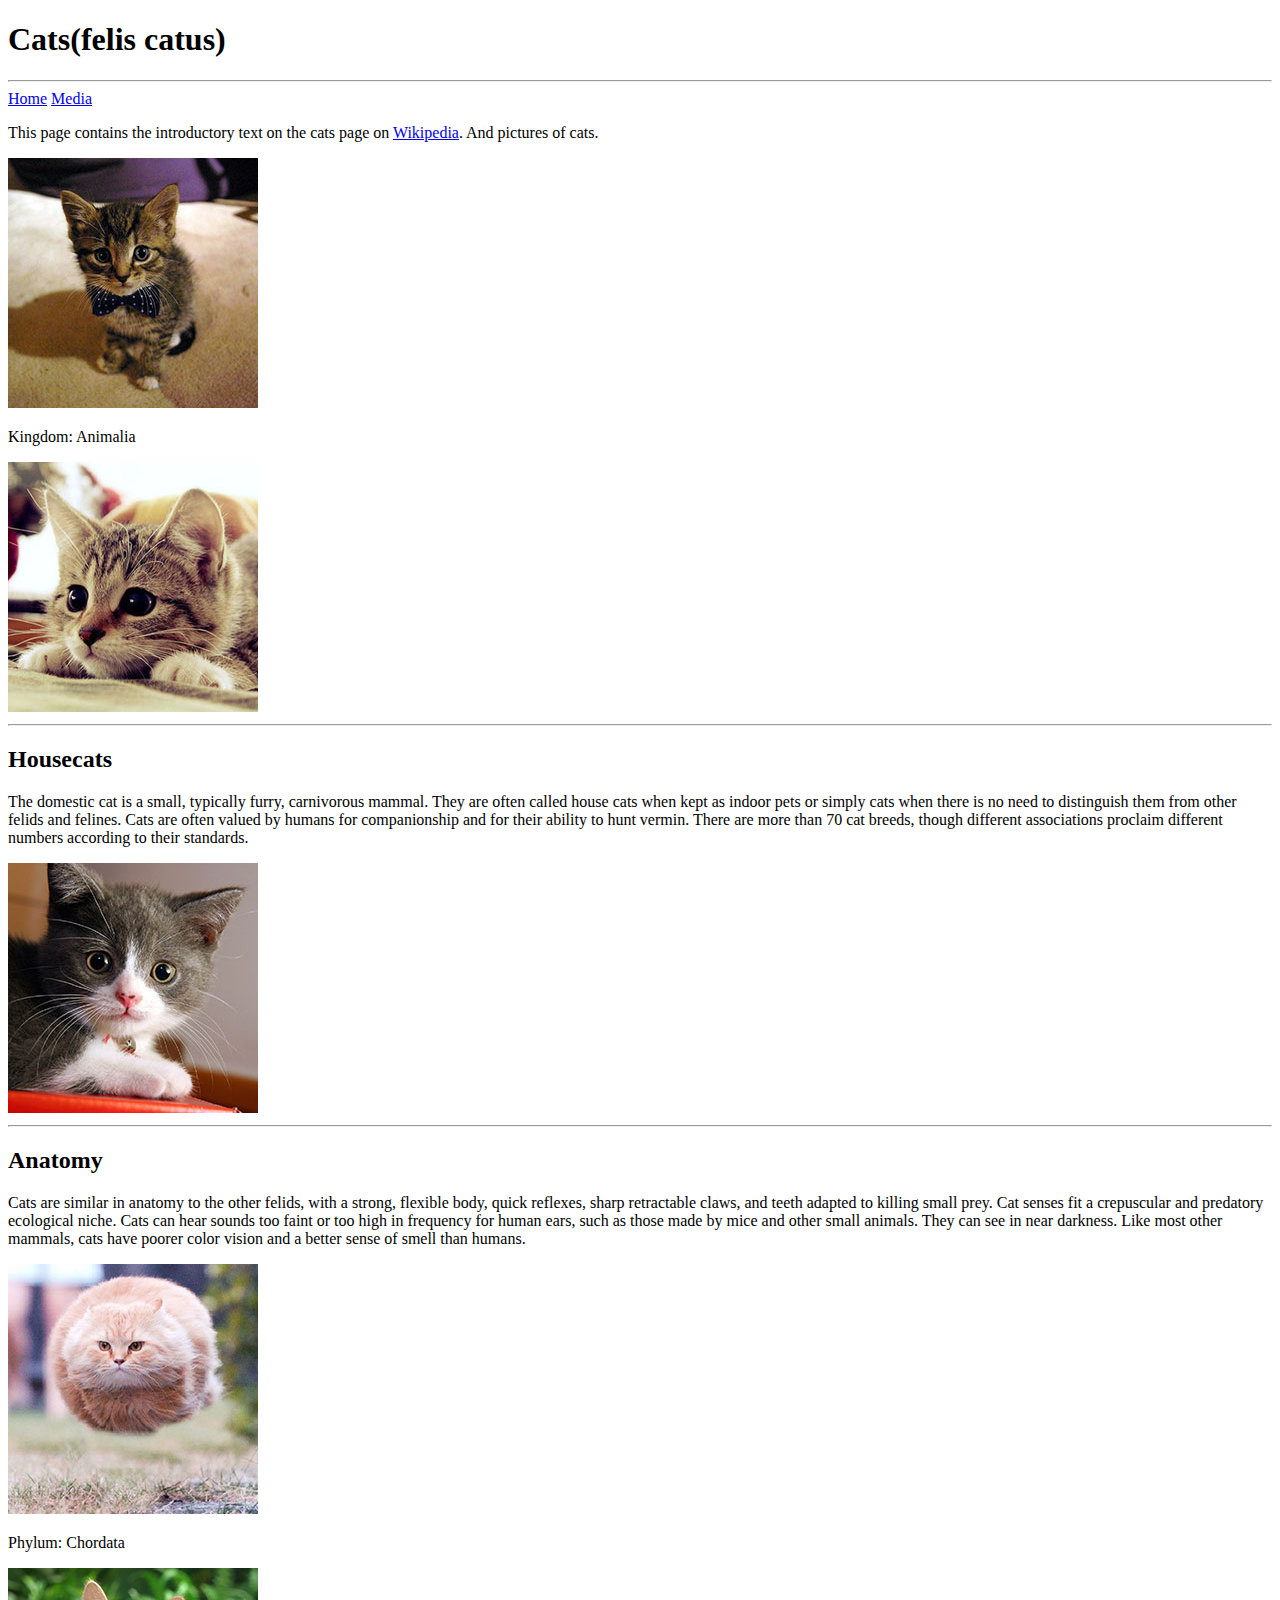
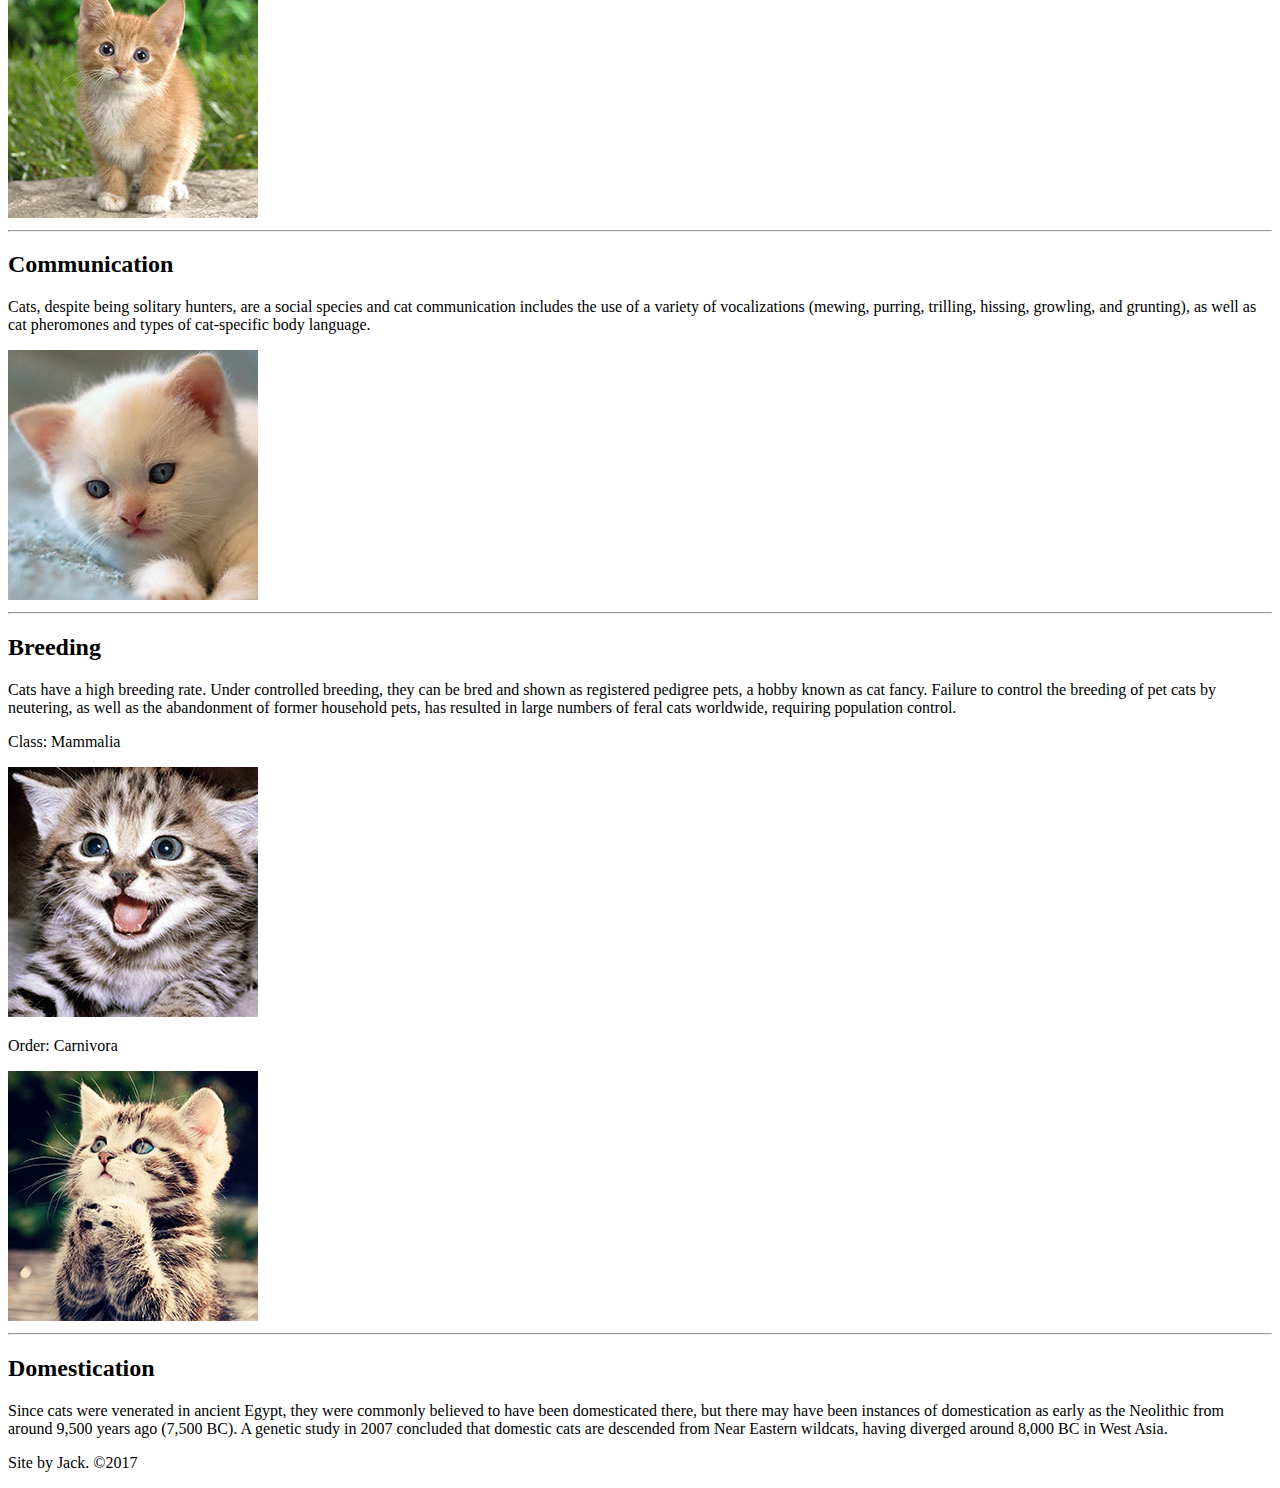
<file: assignment1/index.html>
<!DOCTYPE html>
<html lang="en">
<head>
    <meta charset="UTF-8">
    <title>Cats|Home</title>
</head>
    <body>
        <h1>Cats(felis catus)</h1>
        <hr>
        <a href="index.html">Home</a>
        <a href="media.html">Media<br></a>
        <p>This page contains the introductory text on the cats page on
            <a href="https://en.wikipedia.org/wiki/Cat">Wikipedia</a>. And pictures of cats.</p>
        <img src="images/cat1.jpg" alt="Picture of kitten"/>
        <p>Kingdom: Animalia</p>
        <img src="images/cat2.jpg" alt="Picture of kitten"/>
        <hr>
        <h2>Housecats</h2>
        <p>The domestic cat is a small, typically furry, carnivorous mammal.
            They are often called house cats when kept as indoor pets or simply
            cats when there is no need to distinguish them from other felids and
            felines. Cats are often valued by humans for companionship and for their
            ability to hunt vermin. There are more than 70 cat breeds, though
            different associations proclaim different numbers according to their standards.</p>
        <img src="images/cat3.jpg" alt="Picture of Housecat"/>
        <hr>
        <h2>Anatomy</h2>
        <p>Cats are similar in anatomy to the other felids, with a strong,
            flexible body, quick reflexes, sharp retractable claws, and teeth
            adapted to killing small prey. Cat senses fit a crepuscular and predatory
            ecological niche. Cats can hear sounds too faint or too high in frequency
            for human ears, such as those made by mice and other small animals.
            They can see in near darkness. Like most other mammals,
            cats have poorer color vision and a better sense of smell than humans.</p>
        <img src="images/cat4.jpg" alt="Funny picture of cat">
        <p>Phylum: Chordata</p>
        <img src="images/cat5.jpg" alt="Cute picture of kitten">
        <hr>
        <h2>Communication</h2>
        <p> Cats, despite being solitary hunters, are a social species and cat
            communication includes the use of a variety of vocalizations
            (mewing, purring, trilling, hissing, growling, and grunting),
            as well as cat pheromones and types of cat-specific body language.</p>
        <img src="images/cat6.jpg" alt="Picture of white kitten">
        <hr>
        <h2>Breeding</h2>
        <p>Cats have a high breeding rate. Under controlled breeding,
            they can be bred and shown as registered pedigree pets, a hobby known as cat fancy.
            Failure to control the breeding of pet cats by neutering,
            as well as the abandonment of former household pets,
            has resulted in large numbers of feral cats worldwide, requiring population control.</p>
        <p>Class: Mammalia</p>
        <img src="images/cat7.jpg" alt="Picture of kitten baring its teeth">
        <p>Order: Carnivora</p>
        <img src="images/cat8.jpg" alt="Picture of kitten with its paws together">
        <hr>
        <h2>Domestication</h2>
        <p>Since cats were venerated in ancient Egypt, they were commonly believed
            to have been domesticated there, but there may have been instances
            of domestication as early as the Neolithic from around 9,500 years ago
            (7,500 BC). A genetic study in 2007 concluded that domestic cats are
            descended from Near Eastern wildcats, having diverged around 8,000 BC in West Asia.</p>
        <p>Site by Jack. &copy;2017</p>
    </body>
</html>
</file>
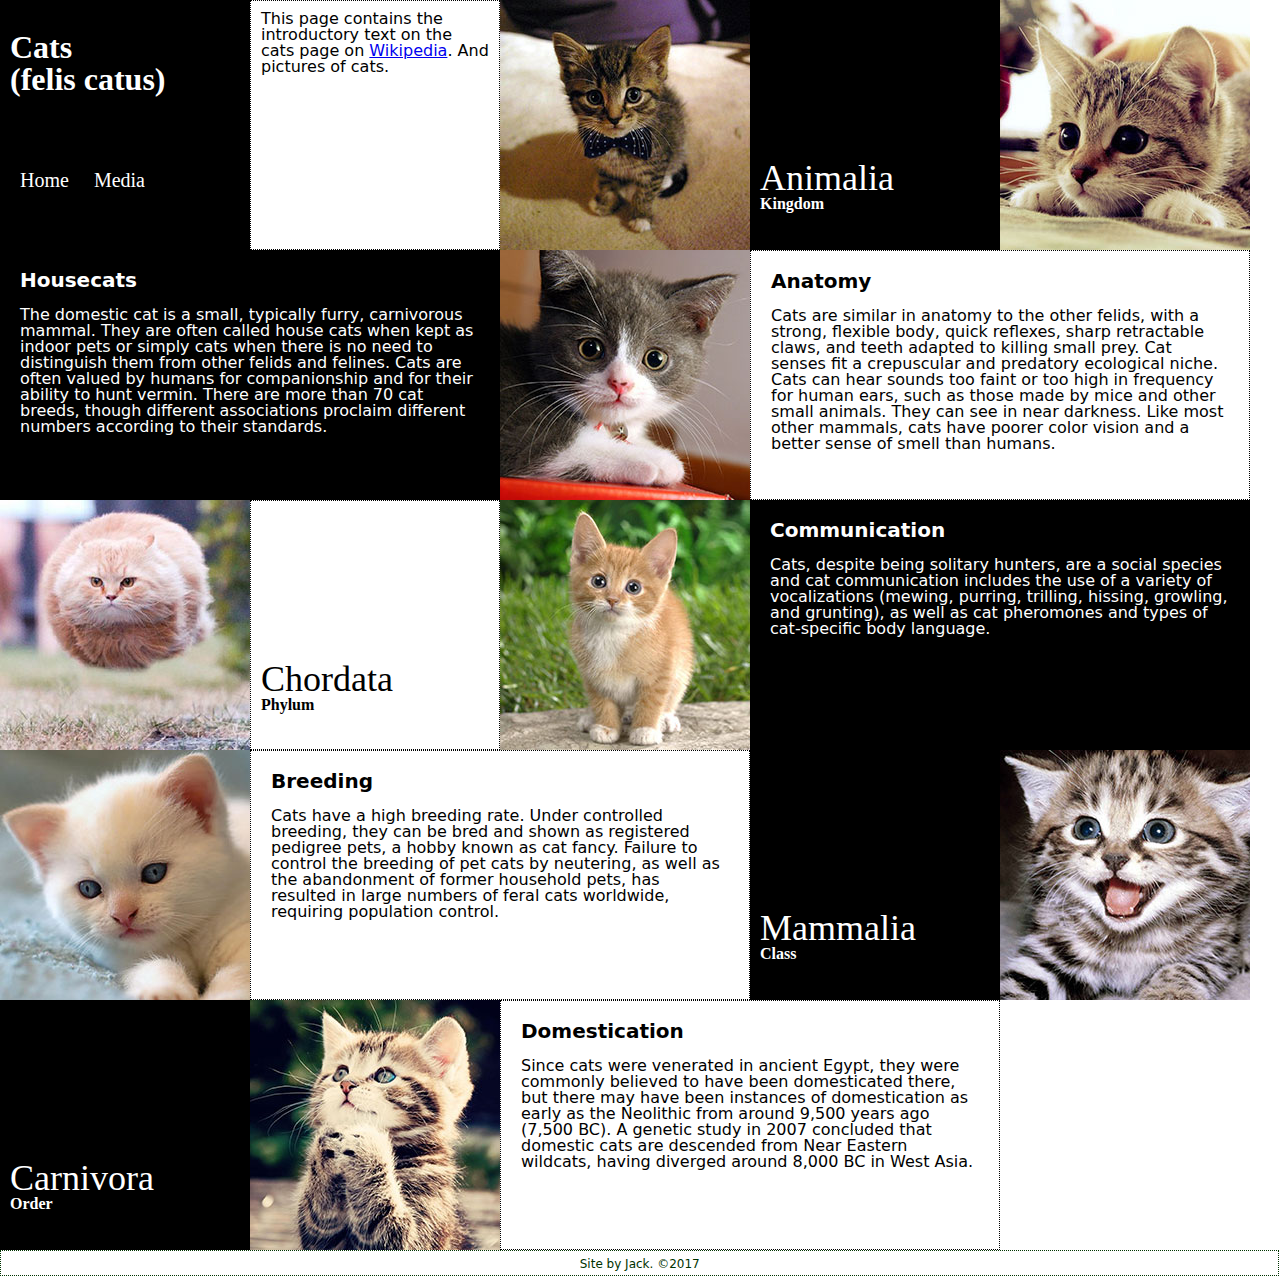
<file: Assignment2/index.html>
<!DOCTYPE html>
<html lang="en">
<head>
    <meta charset="UTF-8">
    <meta n>
    <title>Cats|Home</title>
    <link rel="stylesheet" type="text/css" href="cats.css">
</head>
    <body>
        <div class="textBoxBlack"> <h1>Cats <br>(felis catus)</h1>
            <div id="nav"><a href="index.html">Home</a>
            <a href="media.html">Media<br></a></div></div>
        <div class="textBoxWhite">This page contains the introductory text on the cats page on
            <a href="https://en.wikipedia.org/wiki/Cat"target = "_blank">Wikipedia</a>. And pictures of cats.</div>
        <div class="imageBox"><img src="images/cat1.jpg" alt="Picture of kitten"/></div>
        <div class="textBoxBlack"><div id="classifyval"> Animalia</div><div id="classifycat">Kingdom</div></div>
        <div class="imageBox"><img src="images/cat2.jpg" alt="Picture of kitten peeking"/></div>

        <div class="textBoxBlackLarge"><h2>Housecats</h2>
            The domestic cat is a small, typically furry, carnivorous mammal.
            They are often called house cats when kept as indoor pets or simply
            cats when there is no need to distinguish them from other felids and
            felines. Cats are often valued by humans for companionship and for their
            ability to hunt vermin. There are more than 70 cat breeds, though
            different associations proclaim different numbers according to their standards.</div>

        <div class="imageBox"><img src="images/cat3.jpg" alt="Picture of Housecat"/></div>

        <div class="textBoxWhiteLarge"><h2>Anatomy</h2>
            Cats are similar in anatomy to the other felids, with a strong,
            flexible body, quick reflexes, sharp retractable claws, and teeth
            adapted to killing small prey. Cat senses fit a crepuscular and predatory
            ecological niche. Cats can hear sounds too faint or too high in frequency
            for human ears, such as those made by mice and other small animals.
            They can see in near darkness. Like most other mammals,
            cats have poorer color vision and a better sense of smell than humans.</div>

        <div class="imageBox"><img src="images/cat4.jpg" alt="Funny picture of cat"></div>
        <div class="textBoxWhite"><div id="classifyval">Chordata</div><div id="classifycat">Phylum </div></div>
        <div class="imageBox"><img src="images/cat5.jpg" alt="Cute picture of kitten"></div>

        <div class="textBoxBlackLarge"><h2>Communication</h2>
            Cats, despite being solitary hunters, are a social species and cat
            communication includes the use of a variety of vocalizations
            (mewing, purring, trilling, hissing, growling, and grunting),
            as well as cat pheromones and types of cat-specific body language.</div>

        <div class="imageBox"><img src="images/cat6.jpg" alt="Picture of white kitten"></div>

        <div class="textBoxWhiteLarge"><h2>Breeding</h2>
            Cats have a high breeding rate. Under controlled breeding,
            they can be bred and shown as registered pedigree pets, a hobby known as cat fancy.
            Failure to control the breeding of pet cats by neutering,
            as well as the abandonment of former household pets,
            has resulted in large numbers of feral cats worldwide, requiring population control.</div>

        <div class="textBoxBlack"><div id="classifyval">Mammalia</div><div id="classifycat">Class</div></div>
        <div class="imageBox"><img src="images/cat7.jpg" alt="Picture of kitten baring its teeth"></div>
        <div class="textBoxBlack"><div id="classifyval">Carnivora</div><div id="classifycat">Order</div> </div>
        <div class="imageBox"><img src="images/cat8.jpg" alt="Picture of kitten with its paws together"></div>

        <div class="textBoxWhiteLarge"><h2>Domestication</h2>
            Since cats were venerated in ancient Egypt, they were commonly believed
            to have been domesticated there, but there may have been instances
            of domestication as early as the Neolithic from around 9,500 years ago
            (7,500 BC). A genetic study in 2007 concluded that domestic cats are
            descended from Near Eastern wildcats, having diverged around 8,000 BC in West Asia.</div>

        <div id="footer">Site by Jack. &copy;2017</div>
    </body>
</html>
</file>
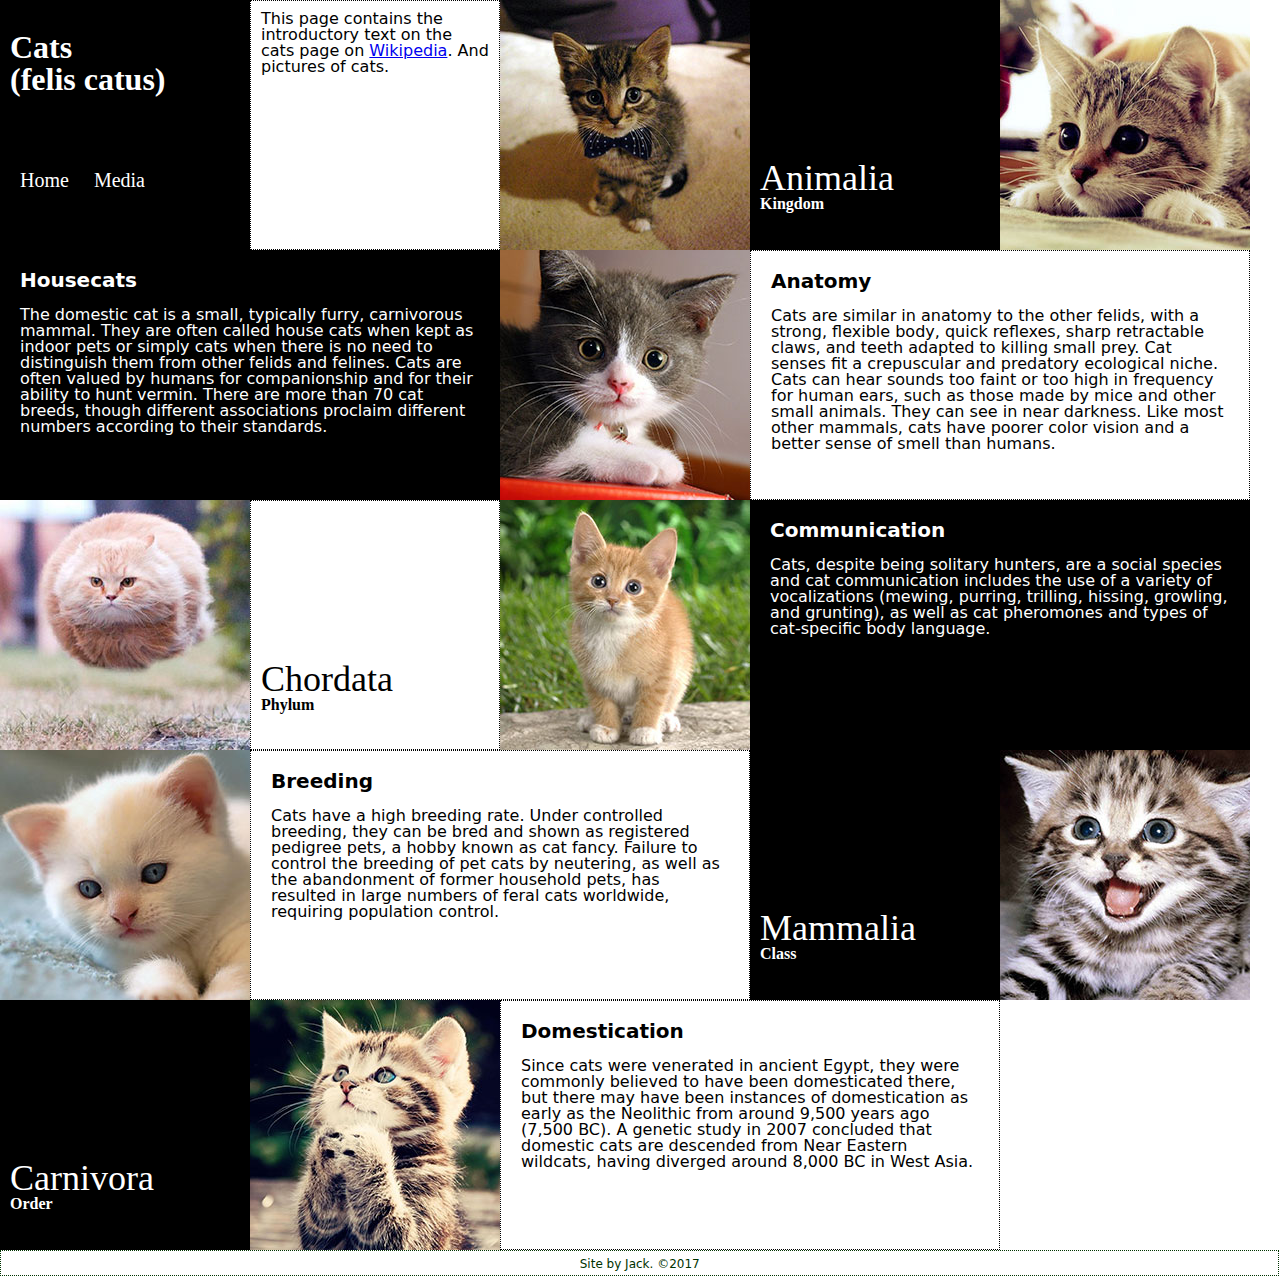
<file: Assignment6/index.html>
<!DOCTYPE html>
<html lang="en">
<head>
    <meta charset="UTF-8">
    <meta n>
    <title>Cats|Home</title>
    <link rel="stylesheet" type="text/css" href="cats.css">
    <script src="cats.js"></script>
</head>
    <body>
        <div class="textBoxBlack"> <h1>Cats <br>(felis catus)</h1>
            <div id="nav"><a href="index.html">Home</a>
            <a href="media.html">Media<br></a></div></div>
        <div class="textBoxWhite">This page contains the introductory text on the cats page on
            <a href="https://en.wikipedia.org/wiki/Cat"target = "_blank">Wikipedia</a>. And pictures of cats.</div>
        <div class="imageBox">
            <img src="images/cat1.jpg" alt="Picture of kitten" id="cat1"
                 onmouseover="swapImage('cat1', 'images/cat1-filtered.jpg')"
                 onmouseout="swapImage('cat1', 'images/cat1.jpg')"/>
        </div>
        <div class="textBoxBlack"><div id="classifyval"> Animalia</div><div id="classifycat">Kingdom</div></div>
        <div class="imageBox">
            <img src="images/cat2.jpg" alt="Picture of kitten peeking" id="cat2"
                 onmouseover="swapImage('cat2', 'images/cat2-filtered.jpg')"
                 onmouseout="swapImage('cat2', 'images/cat2.jpg')"/>
        </div>

        <div class="textBoxBlackLarge"><h2>Housecats</h2>
            The domestic cat is a small, typically furry, carnivorous mammal.
            They are often called house cats when kept as indoor pets or simply
            cats when there is no need to distinguish them from other felids and
            felines. Cats are often valued by humans for companionship and for their
            ability to hunt vermin. There are more than 70 cat breeds, though
            different associations proclaim different numbers according to their standards.</div>

        <div class="imageBox">
            <img src="images/cat3.jpg" alt="Picture of Housecat" id="cat3"
                 onmouseover="swapImage('cat3', 'images/cat3-filtered.jpg')"
                 onmouseout="swapImage('cat3', 'images/cat3.jpg')"/>
        </div>

        <div class="textBoxWhiteLarge"><h2>Anatomy</h2>
            Cats are similar in anatomy to the other felids, with a strong,
            flexible body, quick reflexes, sharp retractable claws, and teeth
            adapted to killing small prey. Cat senses fit a crepuscular and predatory
            ecological niche. Cats can hear sounds too faint or too high in frequency
            for human ears, such as those made by mice and other small animals.
            They can see in near darkness. Like most other mammals,
            cats have poorer color vision and a better sense of smell than humans.</div>

        <div class="imageBox">
            <img src="images/cat4.jpg" alt="Funny picture of cat" id="cat4"
                 onmouseover="swapImage('cat4', 'images/cat4-filtered.jpg')"
                 onmouseout="swapImage('cat4', 'images/cat4.jpg')">
        </div>
        <div class="textBoxWhite"><div id="classifyval">Chordata</div><div id="classifycat">Phylum </div></div>
        <div class="imageBox">
            <img src="images/cat5.jpg" alt="Cute picture of kitten" id="cat5"
                 onmouseover="swapImage('cat5', 'images/cat5-filtered.jpg')"
                 onmouseout="swapImage('cat5', 'images/cat5.jpg')">
        </div>

        <div class="textBoxBlackLarge"><h2>Communication</h2>
            Cats, despite being solitary hunters, are a social species and cat
            communication includes the use of a variety of vocalizations
            (mewing, purring, trilling, hissing, growling, and grunting),
            as well as cat pheromones and types of cat-specific body language.</div>

        <div class="imageBox">
            <img src="images/cat6.jpg" alt="Picture of white kitten" id="cat6"
                 onmouseover="swapImage('cat6', 'images/cat6-filtered.jpg')"
                 onmouseout="swapImage('cat6', 'images/cat6.jpg')">
        </div>

        <div class="textBoxWhiteLarge"><h2>Breeding</h2>
            Cats have a high breeding rate. Under controlled breeding,
            they can be bred and shown as registered pedigree pets, a hobby known as cat fancy.
            Failure to control the breeding of pet cats by neutering,
            as well as the abandonment of former household pets,
            has resulted in large numbers of feral cats worldwide, requiring population control.</div>

        <div class="textBoxBlack"><div id="classifyval">Mammalia</div><div id="classifycat">Class</div></div>
        <div class="imageBox">
            <img src="images/cat7.jpg" alt="Picture of kitten baring its teeth" id="cat7"
                 onmouseover="swapImage('cat7', 'images/cat7-filtered.jpg')"
                 onmouseout="swapImage('cat7', 'images/cat7.jpg')">
        </div>
        <div class="textBoxBlack"><div id="classifyval">Carnivora</div><div id="classifycat">Order</div> </div>
        <div class="imageBox">
            <img src="images/cat8.jpg" alt="Picture of kitten with its paws together" id="cat8"
                 onmouseover="swapImage('cat8', 'images/cat8-filtered.jpg')"
                 onmouseout="swapImage('cat8', 'images/cat8.jpg')">
        </div>

        <div class="textBoxWhiteLarge"><h2>Domestication</h2>
            Since cats were venerated in ancient Egypt, they were commonly believed
            to have been domesticated there, but there may have been instances
            of domestication as early as the Neolithic from around 9,500 years ago
            (7,500 BC). A genetic study in 2007 concluded that domestic cats are
            descended from Near Eastern wildcats, having diverged around 8,000 BC in West Asia.</div>

        <div id="footer">Site by Jack. &copy;2017</div>
    </body>
</html>
</file>
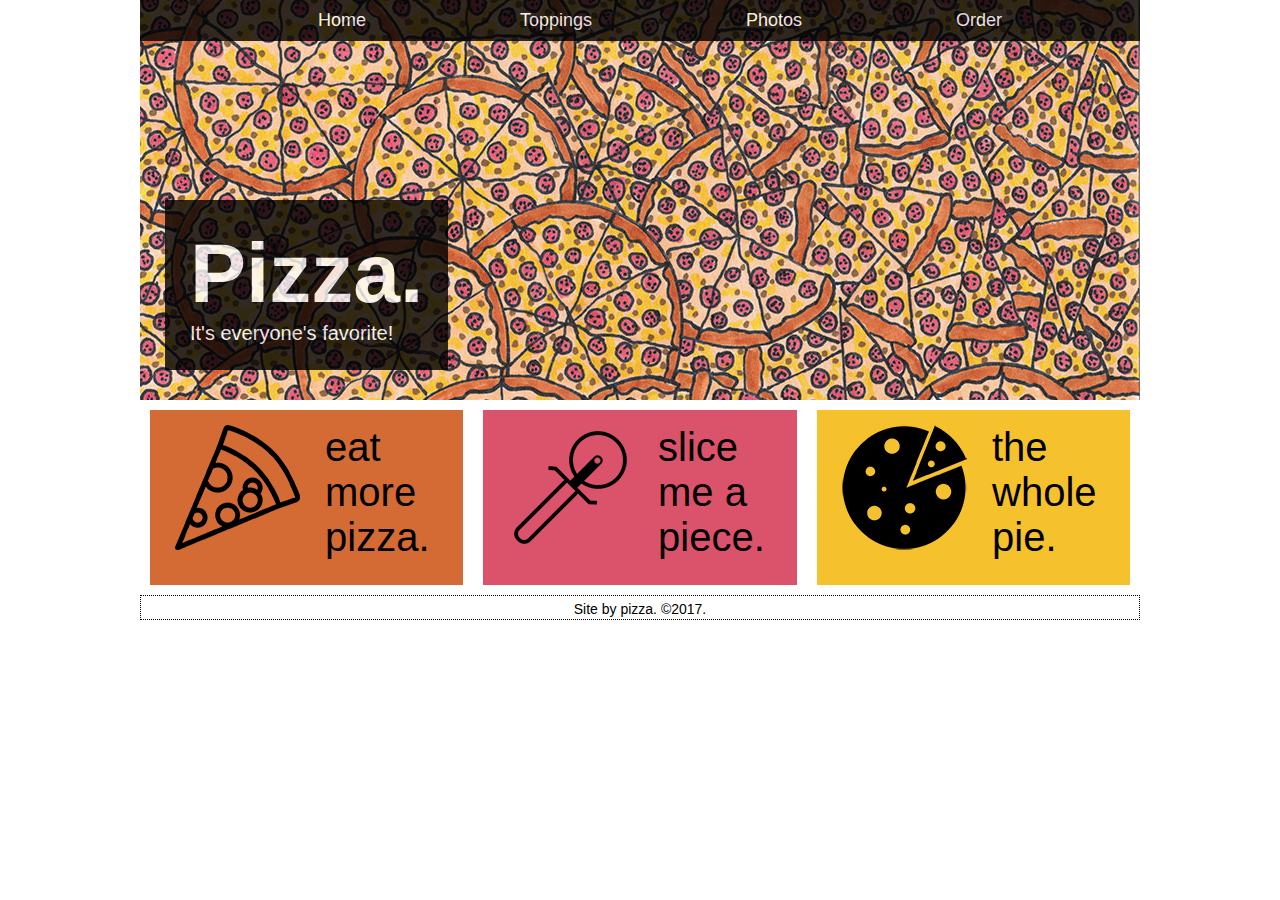
<file: assignment3/pizza/index.html>
<!DOCTYPE html>
<html lang="en">
<head>
    <meta charset="UTF-8">
    <meta name="HomePage" content="Pizza">
    <title>Pizza|Home</title>
    <link rel="stylesheet" type="text/css" href="pizza.css">
    <script src="http://use.edgefonts.net/cabin-sketch.js"></script>
    <script src="http://use.edgefonts.net/passion-one.js"></script>
</head>
    <body>
        <div id="menuBar">
            <ul>
                <li><a href="index.html">Home</a></li>
                <li><a href="toppings.html">Toppings</a></li>
                <li><a href="photos.html">Photos</a></li>
                <li><a href="order.html">Order</a></li>
            </ul>
        </div>
        <div id="mainImage"><div id="mainImageText"><h1>Pizza.</h1>It's everyone's favorite!</div></div>
        <div id="subContentLeft"><div class="imageFloatLeft"><img src="images/pizza_slice.png" alt="Pizza Slice picture"/></div> eat more pizza. </div>
        <div id="subContentMiddle"><div class="imageFloatLeft"><img src="images/pizza_cutter.png" alt="Pizza Cutter picture"/></div> slice me a piece.</div>
        <div id="subContentRight"><div class="imageFloatLeft"><img src="images/pizza_pie.png" alt="Pizza picture"/></div>the whole pie.</div>
        <div id="footer">Site by pizza. &copy;2017. </div>
    </body>
</html>
</file>
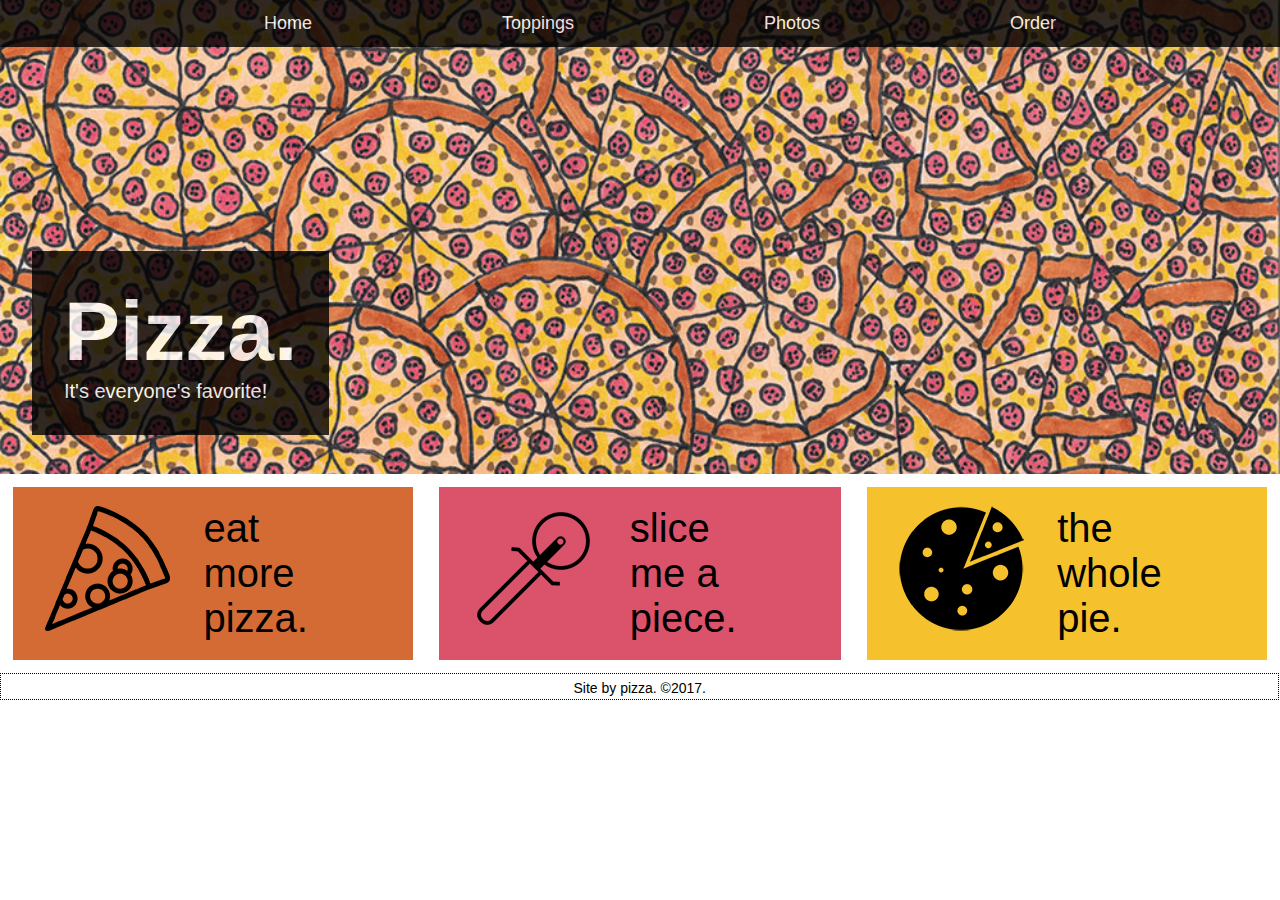
<file: assignment4/pizza/index.html>
<!DOCTYPE html>
<html lang="en">
<head>
    <meta charset="UTF-8">
    <meta name="HomePage" content="Pizza">
    <title>Pizza|Home</title>
    <link rel="stylesheet" type="text/css" href="pizza.css">
    <link rel="stylesheet" href="pizza.css" media="screen">
    <script src="http://use.edgefonts.net/cabin-sketch.js"></script>
    <script src="http://use.edgefonts.net/passion-one.js"></script>
</head>
    <body>

        <div id="container">
            <div id="mainImage">
                <div id="menuBar">
                    <ul>
                        <li><a href="index.html">Home</a></li>
                        <li><a href="toppings.html">Toppings</a></li>
                        <li><a href="photos.html">Photos</a></li>
                        <li><a href="order.html">Order</a></li>
                    </ul>
                </div>
                <div id="mainImageText"><h1>Pizza.</h1>It's everyone's favorite!</div>
            </div>
            <div id="subContentLeft"><div class="imageFloatLeft"><img src="images/pizza_slice.png" alt="Pizza Slice picture"/></div> eat<br/> more<br/> pizza. </div>
            <div id="subContentMiddle"><div class="imageFloatLeft"><img src="images/pizza_cutter.png" alt="Pizza Cutter picture"/></div> slice<br/> me a<br/> piece.</div>
            <div id="subContentRight"><div class="imageFloatLeft"><img src="images/pizza_pie.png" alt="Pizza picture"/></div>the<br/> whole<br/> pie.</div>
            <div id="footer">Site by pizza. &copy;2017. </div>
        </div>
    </body>
</html>
</file>
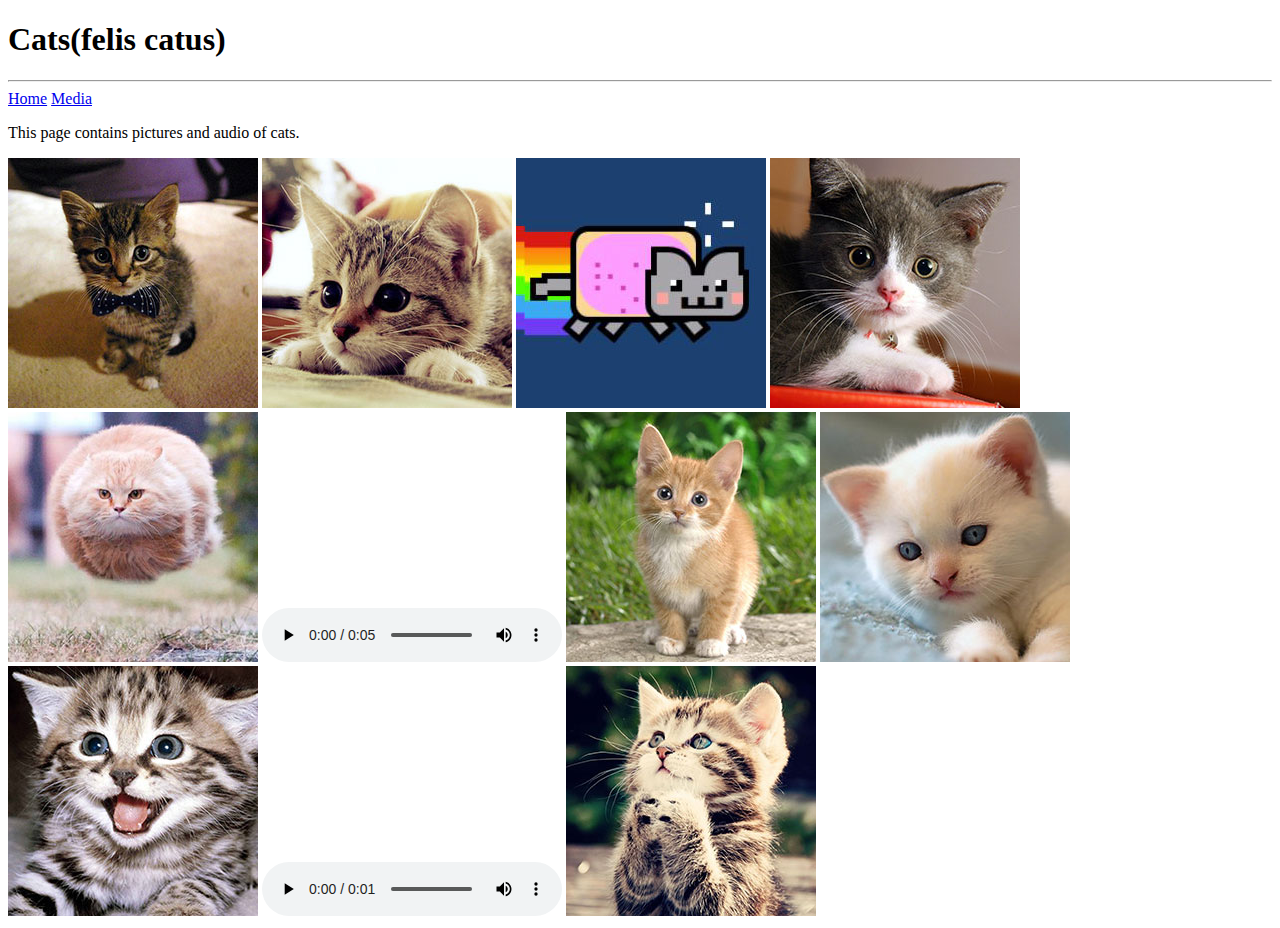
<file: assignment1/media.html>
<!DOCTYPE html>
<html lang="en">
<head>
    <meta charset="UTF-8">
    <title>Cats|Media</title>
</head>
    <body>
        <h1>Cats(felis catus)</h1>
        <hr>
        <a href="index.html">Home</a>
        <a href="media.html">Media<br></a>
        <p>This page contains pictures and audio of cats.</p>
        <img src="images/cat1.jpg" alt="Picture of kitten"/>
        <img src="images/cat2.jpg" alt="Picture of kitten"/>
        <img src="images/nyan_cat.jpg" alt="Picture of nyan cat"/>
        <img src="images/cat3.jpg" alt="Picture of Housecat"/>
        <img src="images/cat4.jpg" alt="Funny picture of cat">
        <audio controls>
            <source src="audio/cat_meow.mp3" type="audio/mpeg">
            Your browser does not support the audio tag
        </audio>
        <img src="images/cat5.jpg" alt="Cute picture of kitten">
        <img src="images/cat6.jpg" alt="Picture of white kitten">
        <img src="images/cat7.jpg" alt="Picture of kitten baring its teeth">
        <audio controls>
            <source src="audio/cat_meow2.mp3" type="audio/mpeg">
            Your browser does not support the audio tag
        </audio>
        <img src="images/cat8.jpg" alt="Picture of kitten with its paws together">

    </body>
</html>
</file>
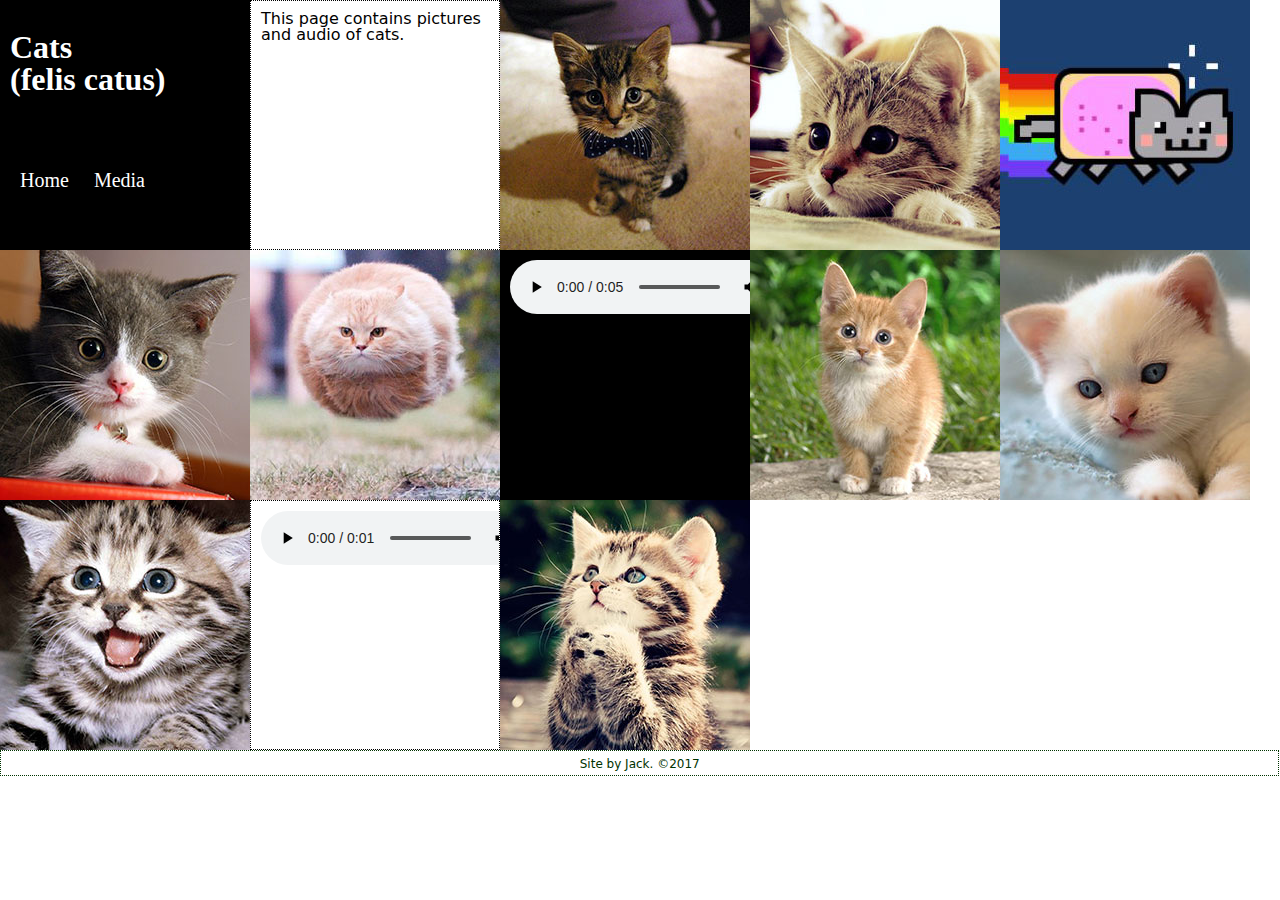
<file: Assignment2/media.html>
<!DOCTYPE html>
<html lang="en">
<head>
    <meta charset="UTF-8">
    <title>Cats|Media</title>
    <link rel="stylesheet" type="text/css" href="cats.css">
</head>
    <body>
        <div class="textBoxBlack"> <h1>Cats <br>(felis catus)</h1>
        <div id="nav"><a href="index.html">Home</a>
            <a href="media.html">Media<br></a></div></div>
        <div class="textBoxWhite">This page contains pictures and audio of cats.</div>
        <div class="imageBox"><img src="images/cat1.jpg" alt="Picture of kitten"/></div>
        <div class="imageBox"><img src="images/cat2.jpg" alt="Picture of kitten"/></div>
        <div class="imageBox"><img src="images/nyan_cat.jpg" alt="Picture of nyan cat"/></div>
        <div class="imageBox"><img src="images/cat3.jpg" alt="Picture of Housecat"/></div>
        <div class="imageBox"><img src="images/cat4.jpg" alt="Funny picture of cat"></div>
        <div class="audioBoxBlack"><audio controls>
            <source src="audio/cat_meow.mp3" type="audio/mpeg">
            Your browser does not support the audio tag
        </audio></div>
        <div class="imageBox"><img src="images/cat5.jpg" alt="Cute picture of kitten"></div>
        <div class="imageBox"><img src="images/cat6.jpg" alt="Picture of white kitten"></div>
        <div class="imageBox"><img src="images/cat7.jpg" alt="Picture of kitten baring its teeth"></div>
        <div class="audioBoxWhite"><audio controls>
            <source src="audio/cat_meow2.mp3" type="audio/mpeg">
            Your browser does not support the audio tag
        </audio></div>
        <div class="imageBox"><img src="images/cat8.jpg" alt="Picture of kitten with its paws together"></div>
        <div id="footer">Site by Jack. &copy;2017</div>
    </body>
</html>
</file>
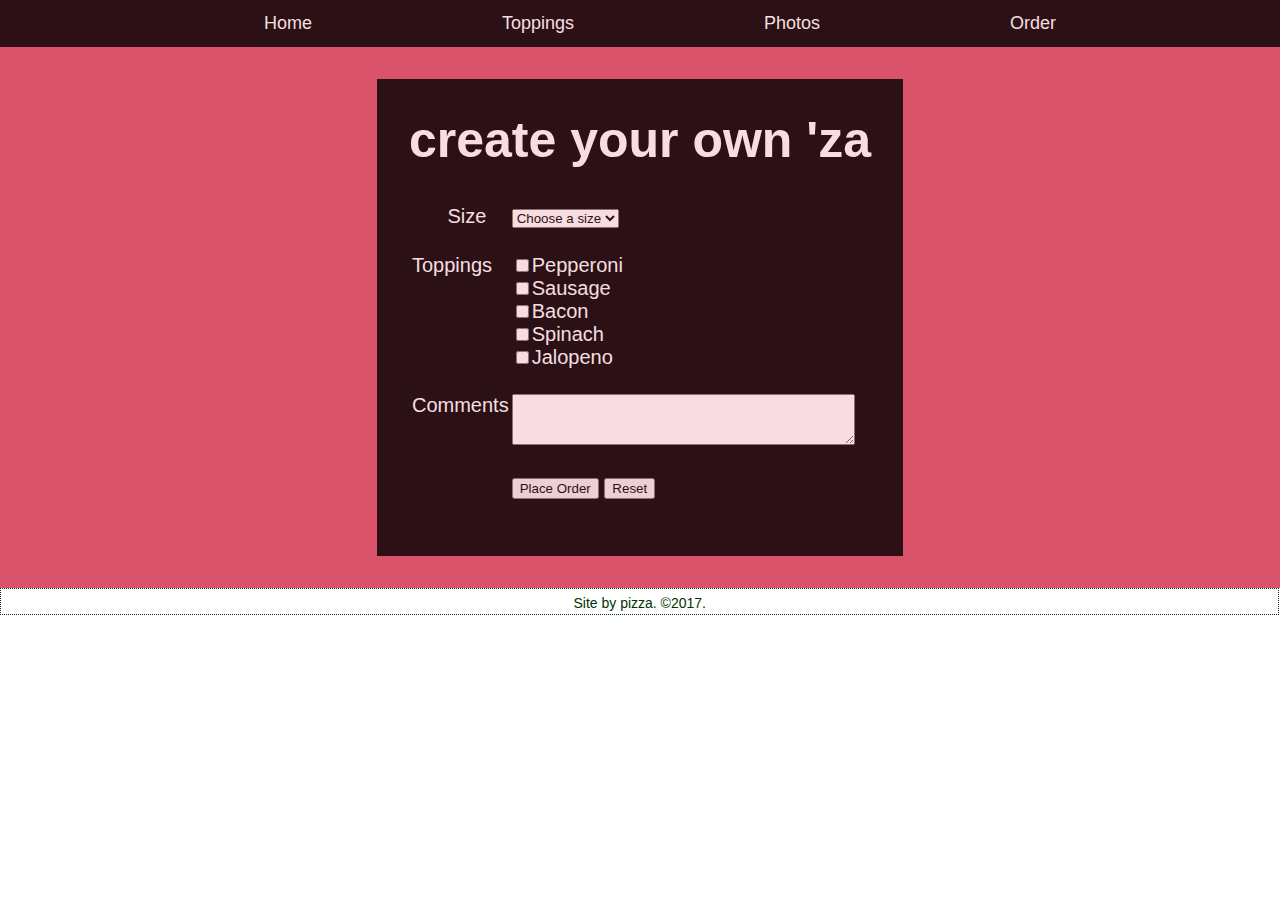
<file: assignment5/pizza/order.html>
<!DOCTYPE html>
<html lang="en">
<head>
    <meta charset="UTF-8">
    <meta name="viewport" content="width=device-width">
    <meta name="OrderPage" content="Order Form">
    <script src="pizza.js"></script>
    <title>Pizza|Order</title>
    <link rel="stylesheet" type="text/css" href="pizza.css">
    <script src="http://use.edgefonts.net/cabin-sketch.js"></script>
    <script src="http://use.edgefonts.net/passion-one.js"></script>
</head>
    <body>
    <div id="container">
        <div id="orderContainer">
            <div id="menuBar">
                <ul>
                    <li><a href="index.html">Home</a></li>
                    <li><a href="toppings.html">Toppings</a></li>
                    <li><a href="photos.html">Photos</a></li>
                    <li><a href="order.html">Order</a></li>
                </ul>
            </div>
            <div id="orderForm">
                <h1>
                    create your own 'za
                </h1>
                <form name="pizzaOrderForm" method="post" action="http://yoda.cs.uwec.edu/CS268/students/HARDTR/processForm.php" onsubmit="return validate();">
                    <table class="formTable">
                        <tr>
                            <td class="formLabel">Size</td>
                            <td><select name="pizzaSize">
                                <option value="">Choose a size</option>
                                <option value="s">Small</option>
                                <option value="m">Medium</option>
                                <option value="l">Large</option>
                                <option value="r">Ryan Sized</option>
                            </select></td></tr>
                        <tr><td class="formLabel">Toppings</td>
                            <td>
                                <input type="checkbox" name="pepperoni" value="pepp">Pepperoni
                                <br>
                                <input type="checkbox" name="sausage" value="saus">Sausage
                                <br>
                                <input type="checkbox" name="bacon" value="bac">Bacon
                                <br>
                                <input type="checkbox" name="spinach" value="spin">Spinach
                                <br>
                                <input type="checkbox" name="jalopeno" value="jalop">Jalopeno
                            </td>
                        </tr>
                        <tr>
                            <td class="formLabel">
                                Comments
                            </td>
                            <td>
                                <textarea name="comments" cols="40" rows="3"></textarea>
                            </td>
                        </tr>
                        <tr>
                            <td>

                            </td>
                            <td>
                                <input type="submit" value="Place Order">
                                <input type="reset" value="Reset">
                            </td>
                        </tr>
                    </table>
                </form>
            </div>
        </div>
        <div id="footer">Site by pizza. &copy;2017. </div>
    </div>
    </body>
</html>
</file>
<file: Assignment2/cats.css>
body{
    position: relative;
    margin: 0 auto;
}
h1{
    font-size: 2em;
    font-weight: bold;
    font-family: "Cambria", "Hoefler Text", "Liberation Serif", "Times", "Times New Roman", serif;
}
h2{
    font-size: 1.25em;
    font-weight: bold;
    margin-top: 0px;
    font-family: "Lucida Grande", "Lucida Sans Unicode", "Lucida Sans", "DejaVu Sans", "Verdana", sans-serif;
}
.textBoxBlack{
    width: 230px;
    height: 230px;
    background-color: black;
    color: white;
    padding: 10px;
    font-size: 1em;
    line-height: 1;
    font-family: "Lucida Grande", "Lucida Sans Unicode", "Lucida Sans","DejaVu Sans", "Verdana", sans-serif;
    float: left;
 }
.textBoxWhite{
    width: 228px;
    height: 228px;
    padding: 10px;
    font-size: 1em;
    line-height: 1;
    font-family: "Lucida Grande", "Lucida Sans Unicode", "Lucida Sans","DejaVu Sans", "Verdana", sans-serif;
    border-style: dotted;
    border-width: thin;
    float: left;
}
.textBoxBlackLarge{
    width: 460px;
    height: 210px;
    background-color: black;
    color: white;
    padding: 20px;
    font-size: 1em;
    line-height: 1;
    font-family: "Lucida Grande", "Lucida Sans Unicode", "Lucida Sans","DejaVu Sans", "Verdana", sans-serif;
    float: left;
}
.textBoxWhiteLarge{
    width: 458px;
    height: 208px;
    padding: 20px;
    font-size: 1em;
    line-height: 1;
    font-family: "Lucida Grande", "Lucida Sans Unicode", "Lucida Sans","DejaVu Sans", "Verdana", sans-serif;
    border-style: dotted;
    border-width: thin;
    float: left;
}
.imageBox{
    width: 250px;
    height: 250px;
    float: left;
}
.audioBoxBlack{
    font-size: 2.5em;
    text-align: right;
    width: 230px;
    height: 230px;
    padding: 10px;
    float: left;
    line-height: 1;
    background-color: black;
    color: white;
    overflow: hidden;
}
.audioBoxWhite{
    font-size: 2.5em;
    text-align: right;
    width: 228px;
    height: 228px;
    padding: 10px;
    float: left;
    line-height: 1;
    overflow: hidden;
    border-style: dotted;
    border-width: thin;
}
#classifyval{
    font-size: 2.25em;
    padding-top: 150px;
    font-family: "Cambria", "Hoefler Text", "Liberation Serif", "Times", "Times New Roman", serif;

}
#classifycat{
    font-size: 1em;
    font-weight: bold;
    font-family: "Cambria", "Hoefler Text", "Liberation Serif", "Times", "Times New Roman", serif;
}
#nav{
    width: 100%;
    margin-top: 75px;
    margin-left: 10px;
    font-size: 1.25em;
    font-family: "Cambria", "Hoefler Text", "Liberation Serif", "Times", "Times New Roman", serif;
}
#footer {
    display:inline-block;
    width:99.8%;
    padding-top:.5%;
    padding-bottom:.25%;
    border-style:dotted;
    border-width:thin;
    text-align:center;
    font-family: "Lucida Grande", "Lucida Sans Unicode", "Lucida Sans", "DejaVu Sans", Verdana, sans-serif;
    font-size:.75em;
    color:#003300;
}
#nav a:link{
    color: white;
    text-decoration: none;
    margin-right: 20px;
}
#nav a:visited{
    color: white;
}
#nav a:hover{
    text-decoration: underline;
}
</file>
<file: Assignment6/cats.css>
/*Text Tag Manipulation*/
body{
    position: relative;
    margin: 0 auto;
}
h1{
    font-size: 2em;
    font-weight: bold;
    font-family: "Cambria", "Hoefler Text", "Liberation Serif", "Times", "Times New Roman", serif;
}
h2{
    font-size: 1.25em;
    font-weight: bold;
    margin-top: 0px;
    font-family: "Lucida Grande", "Lucida Sans Unicode", "Lucida Sans", "DejaVu Sans", "Verdana", sans-serif;
}






/*Class Definition*/
.textBoxBlack{
    width: 230px;
    height: 230px;
    background-color: black;
    color: white;
    padding: 10px;
    font-size: 1em;
    line-height: 1;
    font-family: "Lucida Grande", "Lucida Sans Unicode", "Lucida Sans","DejaVu Sans", "Verdana", sans-serif;
    float: left;
 }
.textBoxWhite{
    width: 228px;
    height: 228px;
    padding: 10px;
    font-size: 1em;
    line-height: 1;
    font-family: "Lucida Grande", "Lucida Sans Unicode", "Lucida Sans","DejaVu Sans", "Verdana", sans-serif;
    border-style: dotted;
    border-width: thin;
    float: left;
}
.textBoxBlackLarge{
    width: 460px;
    height: 210px;
    background-color: black;
    color: white;
    padding: 20px;
    font-size: 1em;
    line-height: 1;
    font-family: "Lucida Grande", "Lucida Sans Unicode", "Lucida Sans","DejaVu Sans", "Verdana", sans-serif;
    float: left;
}
.textBoxWhiteLarge{
    width: 458px;
    height: 208px;
    padding: 20px;
    font-size: 1em;
    line-height: 1;
    font-family: "Lucida Grande", "Lucida Sans Unicode", "Lucida Sans","DejaVu Sans", "Verdana", sans-serif;
    border-style: dotted;
    border-width: thin;
    float: left;
}
.imageBox{
    width: 250px;
    height: 250px;
    float: left;
}
.audioBoxBlack{
    font-size: 2.5em;
    text-align: right;
    width: 230px;
    height: 230px;
    padding: 10px;
    float: left;
    line-height: 1;
    background-color: black;
    color: white;
    overflow: hidden;
}
.audioBoxWhite{
    font-size: 2.5em;
    text-align: right;
    width: 228px;
    height: 228px;
    padding: 10px;
    float: left;
    line-height: 1;
    overflow: hidden;
    border-style: dotted;
    border-width: thin;
}






/*Id Defintion*/
#container{
    opacity: 1;
}

#classifyval{
    font-size: 2.25em;
    padding-top: 150px;
    font-family: "Cambria", "Hoefler Text", "Liberation Serif", "Times", "Times New Roman", serif;

}

#classifycat{
    font-size: 1em;
    font-weight: bold;
    font-family: "Cambria", "Hoefler Text", "Liberation Serif", "Times", "Times New Roman", serif;
}

#nav{
    width: 100%;
    margin-top: 75px;
    margin-left: 10px;
    font-size: 1.25em;
    font-family: "Cambria", "Hoefler Text", "Liberation Serif", "Times", "Times New Roman", serif;
}

#footer {
    display:inline-block;
    width:99.8%;
    padding-top:.5%;
    padding-bottom:.25%;
    border-style:dotted;
    border-width:thin;
    text-align:center;
    font-family: "Lucida Grande", "Lucida Sans Unicode", "Lucida Sans", "DejaVu Sans", Verdana, sans-serif;
    font-size:.75em;
    color:#003300;
}

#popupContainer{
    position: absolute;
    top: 0;
    left: 0;
    visibility: hidden;
    z-index: 100;
}





/*link manipulation*/
#nav a:link{
    color: white;
    text-decoration: none;
    margin-right: 20px;
}
#nav a:visited{
    color: white;
}
#nav a:hover{
    text-decoration: underline;
}
.audioBoxBlack a{
    color: white;
    text-decoration: none;
}
.audioBoxBlack a:hover{
    text-decoration: underline;
}
.audioBoxWhite a{
    color: black;
    text-decoration: none;
}
.audioBoxWhite a:hover{
    text-decoration: underline;
}
</file>
<file: assignment3/pizza/pizza.css>
body {
    width: 1000px;
    position: relative;
    margin: 0 auto;
}

#mainImage{
    position: absolute;
    width: 1000px;
    height: 400px;
    background: url('images/pizza_background.jpg');
    z-index: 1;
}
#menuBar{
    position: absolute;
    width: 1000px;
    padding-top: 10px;
    padding-bottom: 10px;
    background-color: #000000;
    z-index: 2;
    opacity: 0.8;
    filter: alpha(opacity=80);
}
#menuBar ul{
    margin: 0px;
    text-align: center;
    list-style-type: none;
}
#menuBar li{
    display: inline;

}
#menuBar a{
    font-size: 18px;
    margin-left: 75px;
    margin-right: 75px;
    color: white;
    text-decoration: none;
    font-family: "cabin-sketch", sans-serif;
}
#menuBar a:hover{
    color: #db536b;
    text-decoration: underline;
}
#mainImageText{
    position: absolute;
    top: 200px;
    left: 25px;
    padding: 25px;
    font-size: 20px;
    font-family: "cabin-sketch", sans-serif;
    color: white;
    align-items: center;
    background-color: black;
    opacity: .8;
    filter: alpha(opacity=80);
}
h1{
    font-size: 84px;
    font-weight: bold;
    margin: 0px;
}
#subContentLeft{
    position: absolute;
    width: 263px;
    height: 145px;
    top: 400px;
    left: 0px;
    padding-bottom: 15px;
    padding-top: 15px;
    padding-right: 25px;
    padding-left: 25px;
    margin: 10px;
    background: #d46b34;
    font-family: "passion-one", sans-serif;
    font-size: 40px;
    color: black;
}
#subContentMiddle{
    position: absolute;
    width: 264px;
    height: 145px;
    top: 400px;
    left: 333px;
    padding-bottom: 15px;
    padding-top: 15px;
    padding-right: 25px;
    padding-left: 25px;
    margin: 10px;
    background: #db536b;;
    font-family: "passion-one", sans-serif;
    font-size: 40px;
    color: black;
}
#subContentRight{
    position: absolute;
    width: 263px;
    height: 145px;
    top: 400px;
    left: 667px;
    padding-bottom: 15px;
    padding-top: 15px;
    padding-right: 25px;
    padding-left: 25px;
    margin: 10px;
    background: #f5c12d;
    font-family: "passion-one", sans-serif;
    font-size: 40px;
    color: black;
}
.imageFloatLeft{
    float: left;
    padding-right: 25px;
}
#footer{
    position: absolute;
    width: 998px;
    height: 18px;
    top: 595px;
    left: 0px;
    padding-top: 5px;
    border: dotted;
    border-width: thin;
    text-align: center;
    font-size: 14px;
    font-color: #003300;
    font-family: "cabin-sketch", sans-serif;
}
</file>
<file: assignment4/pizza/pizza.css>
body {
    margin: 0 auto;
}

#mainImage{
    width: 100%;
    background-size: cover;
    background-image: url('images/pizza_background.jpg');
    z-index: 1;
}
#mainImageText{
    padding: 2.5%;
    font-size: 1.25em;
    font-family: "cabin-sketch", sans-serif;
    color: white;
    align-items: center;
    background-color: black;
    opacity: .8;
    filter: alpha(opacity=80);
    display: inline-block;
    margin-top: 16%;
    margin-bottom: 3%;
    margin-left: 2.5%;
}
#mainImageText h1{
    font-size: 4.2em;
    font-weight: bold;
    margin: 0 auto;
}
#menuBar{
    padding-top: 1.0%;
    padding-bottom: 1.0%;
    background-color: #000000;
    z-index: 2;
    opacity: 0.8;
    filter: alpha(opacity=80);
}
#menuBar ul{
    margin: 0 auto;
    text-align: center;
    list-style-type: none;
}
#menuBar li{
    display: inline;

}
#menuBar a{
    font-size: 1.125em;
    margin-left: 7.5%;
    margin-right: 7.5%;
    color: white;
    text-decoration: none;
    font-family: "cabin-sketch", sans-serif;
}
#menuBar a:hover{
    color: #db536b;
    text-decoration: underline;
}

#subContentLeft{
    width: 26.3%;
    padding-bottom: 1.5%;
    padding-top: 1.5%;
    padding-right: 2.5%;
    padding-left: 2.5%;
    margin: 1.0%;
    background: #d46b34;
    font-family: "passion-one", sans-serif;
    font-size: 2.5em;
    color: black;
    float: left;
}
#subContentMiddle{
    width: 26.4%;
    padding-bottom: 1.5%;
    padding-top: 1.5%;
    padding-right: 2.5%;
    padding-left: 2.5%;
    margin: 1.0%;
    background: #db536b;;
    font-family: "passion-one", sans-serif;
    font-size: 2.5em;
    color: black;
    float: left;
}
#subContentRight{
    width: 26.3%;
    padding-bottom: 1.5%;
    padding-top: 1.5%;
    padding-right: 2.5%;
    padding-left: 2.5%;
    margin: 1.0%;
    background: #f5c12d;
    font-family: "passion-one", sans-serif;
    font-size: 2.5em;
    color: black;
    float: left;
}

.imageFloatLeft{
    float: left;
    padding-right: 10%;
}

@media only screen and (max-width: 905px){

    .imageFloatLeft {
        float: none;
        padding-right: 0;
        display: block;
    }
}
@media only screen and (max-width: 451px){
    .imageFloatLeft{
        float: left;
        padding-right: 10%;
    }

    #subContentLeft{
        display: inline-block;
        width: 93%;
        padding-bottom: 1.5%;
        padding-top: 1.5%;
        padding-right: 2.5%;
        padding-left: 2.5%;
        margin: 1.0%;
        background: #d46b34;
        font-family: "passion-one", sans-serif;
        font-size: 2.5em;
        color: black;
    }
    #subContentMiddle{
        display: inline-block;
        width: 93%;
        padding-bottom: 1.5%;
        padding-top: 1.5%;
        padding-right: 2.5%;
        padding-left: 2.5%;
        margin: 1.0%;
        background: #db536b;;
        font-family: "passion-one", sans-serif;
        font-size: 2.5em;
        color: black;

    }
    #subContentRight{
        display: inline-block;
        width: 93%;
        padding-bottom: 1.5%;
        padding-top: 1.5%;
        padding-right: 2.5%;
        padding-left: 2.5%;
        margin: 1.0%;
        background: #f5c12d;
        font-family: "passion-one", sans-serif;
        font-size: 2.5em;
        color: black;

    }

}

#container{
    width: 100%;
    margin: 0 auto;
}

#footer{
    /*position: relative;*/
    width: 99.8%;
    padding-top: 0.5%;
    border: dotted;
    border-width: thin;
    text-align: center;
    font-size: .875em;
    font-color: #003300;
    font-family: "cabin-sketch", sans-serif;
    display: inline-block;
    padding-bottom: .25%;
}
</file>
<file: assignment5/pizza/pizza.css>
body {
    margin: 0 auto;
}

#mainImage{
    width: 100%;
    background-size: cover;
    background-image: url('images/pizza_background.jpg');
    z-index: 1;
}
#mainImageText{
    padding: 2.5%;
    font-size: 1.25em;
    font-family: "cabin-sketch", sans-serif;
    color: white;
    align-items: center;
    background-color: black;
    opacity: .8;
    filter: alpha(opacity=80);
    display: inline-block;
    margin-top: 16%;
    margin-bottom: 3%;
    margin-left: 2.5%;
}
#mainImageText h1{
    font-size: 4.2em;
    font-weight: bold;
    margin: 0 auto;
}
#menuBar{
    padding-top: 1.0%;
    padding-bottom: 1.0%;
    background-color: #000000;
    z-index: 2;
    opacity: 0.8;
    filter: alpha(opacity=80);
}
#menuBar ul{
    margin: 0 auto;
    text-align: center;
    list-style-type: none;
}
#menuBar li{
    display: inline;

}
#menuBar a{
    font-size: 1.125em;
    margin-left: 7.5%;
    margin-right: 7.5%;
    color: white;
    text-decoration: none;
    font-family: "cabin-sketch", sans-serif;
}
#menuBar a:hover{
    color: #db536b;
    text-decoration: underline;
}

#subContentLeft{
    width: 26.3%;
    padding-bottom: 1.5%;
    padding-top: 1.5%;
    padding-right: 2.5%;
    padding-left: 2.5%;
    margin: 1.0%;
    background: #d46b34;
    font-family: "passion-one", sans-serif;
    font-size: 2.5em;
    color: black;
    float: left;
}
#subContentMiddle{
    width: 26.4%;
    padding-bottom: 1.5%;
    padding-top: 1.5%;
    padding-right: 2.5%;
    padding-left: 2.5%;
    margin: 1.0%;
    background: #db536b;;
    font-family: "passion-one", sans-serif;
    font-size: 2.5em;
    color: black;
    float: left;
}
#subContentRight{
    width: 26.3%;
    padding-bottom: 1.5%;
    padding-top: 1.5%;
    padding-right: 2.5%;
    padding-left: 2.5%;
    margin: 1.0%;
    background: #f5c12d;
    font-family: "passion-one", sans-serif;
    font-size: 2.5em;
    color: black;
    float: left;
}

.imageFloatLeft{
    float: left;
    padding-right: 10%;
}
.formTable{
    border: 0;
}

.formLabel{
    text-align: right;
    padding-right: 5%;
    vertical-align: top;
}
.formTable td{
    padding-bottom: 5%;
}

@media only screen and (max-width: 905px){

    .imageFloatLeft {
        float: none;
        padding-right: 0;
        display: block;
    }
}
@media only screen and (max-width: 451px){
    .imageFloatLeft{
        float: left;
        padding-right: 10%;
    }

    #subContentLeft{
        display: inline-block;
        width: 93%;
        padding-bottom: 1.5%;
        padding-top: 1.5%;
        padding-right: 2.5%;
        padding-left: 2.5%;
        margin: 1.0%;
        background: #d46b34;
        font-family: "passion-one", sans-serif;
        font-size: 2.5em;
        color: black;
    }
    #subContentMiddle{
        display: inline-block;
        width: 93%;
        padding-bottom: 1.5%;
        padding-top: 1.5%;
        padding-right: 2.5%;
        padding-left: 2.5%;
        margin: 1.0%;
        background: #db536b;;
        font-family: "passion-one", sans-serif;
        font-size: 2.5em;
        color: black;

    }
    #subContentRight{
        display: inline-block;
        width: 93%;
        padding-bottom: 1.5%;
        padding-top: 1.5%;
        padding-right: 2.5%;
        padding-left: 2.5%;
        margin: 1.0%;
        background: #f5c12d;
        font-family: "passion-one", sans-serif;
        font-size: 2.5em;
        color: black;

    }

}

#container{
    width: 100%;
    margin: 0 auto;
}

#orderContainer{
    width: 100%;
    background-color: #db536b;
    text-align: center;
}

#orderForm {
    display: inline-block;
    margin: 2.5%;
    padding: 2.5%;
    font-family: passion-one, sans-serif;
    font-size: 1.25em;
    text-align: left;
    color: #ffffff;
    background-color: #000000;
    opacity: 0.8;
    filter: alpha(opacity=80);
    z-index: 2;
}

#orderForm h1{
    text-align: center;
    margin-top: 0;
    font-family: "cabin-sketch", sans-serif;
    font-size: 2.5em;
}

#footer{
    /*position: relative;*/
    width: 99.8%;
    padding-top: 0.5%;
    border: dotted;
    border-width: thin;
    text-align: center;
    font-size: .875em;
    color: #003300;
    font-family: "cabin-sketch", sans-serif;
    display: inline-block;
    padding-bottom: .25%;
}
</file>
